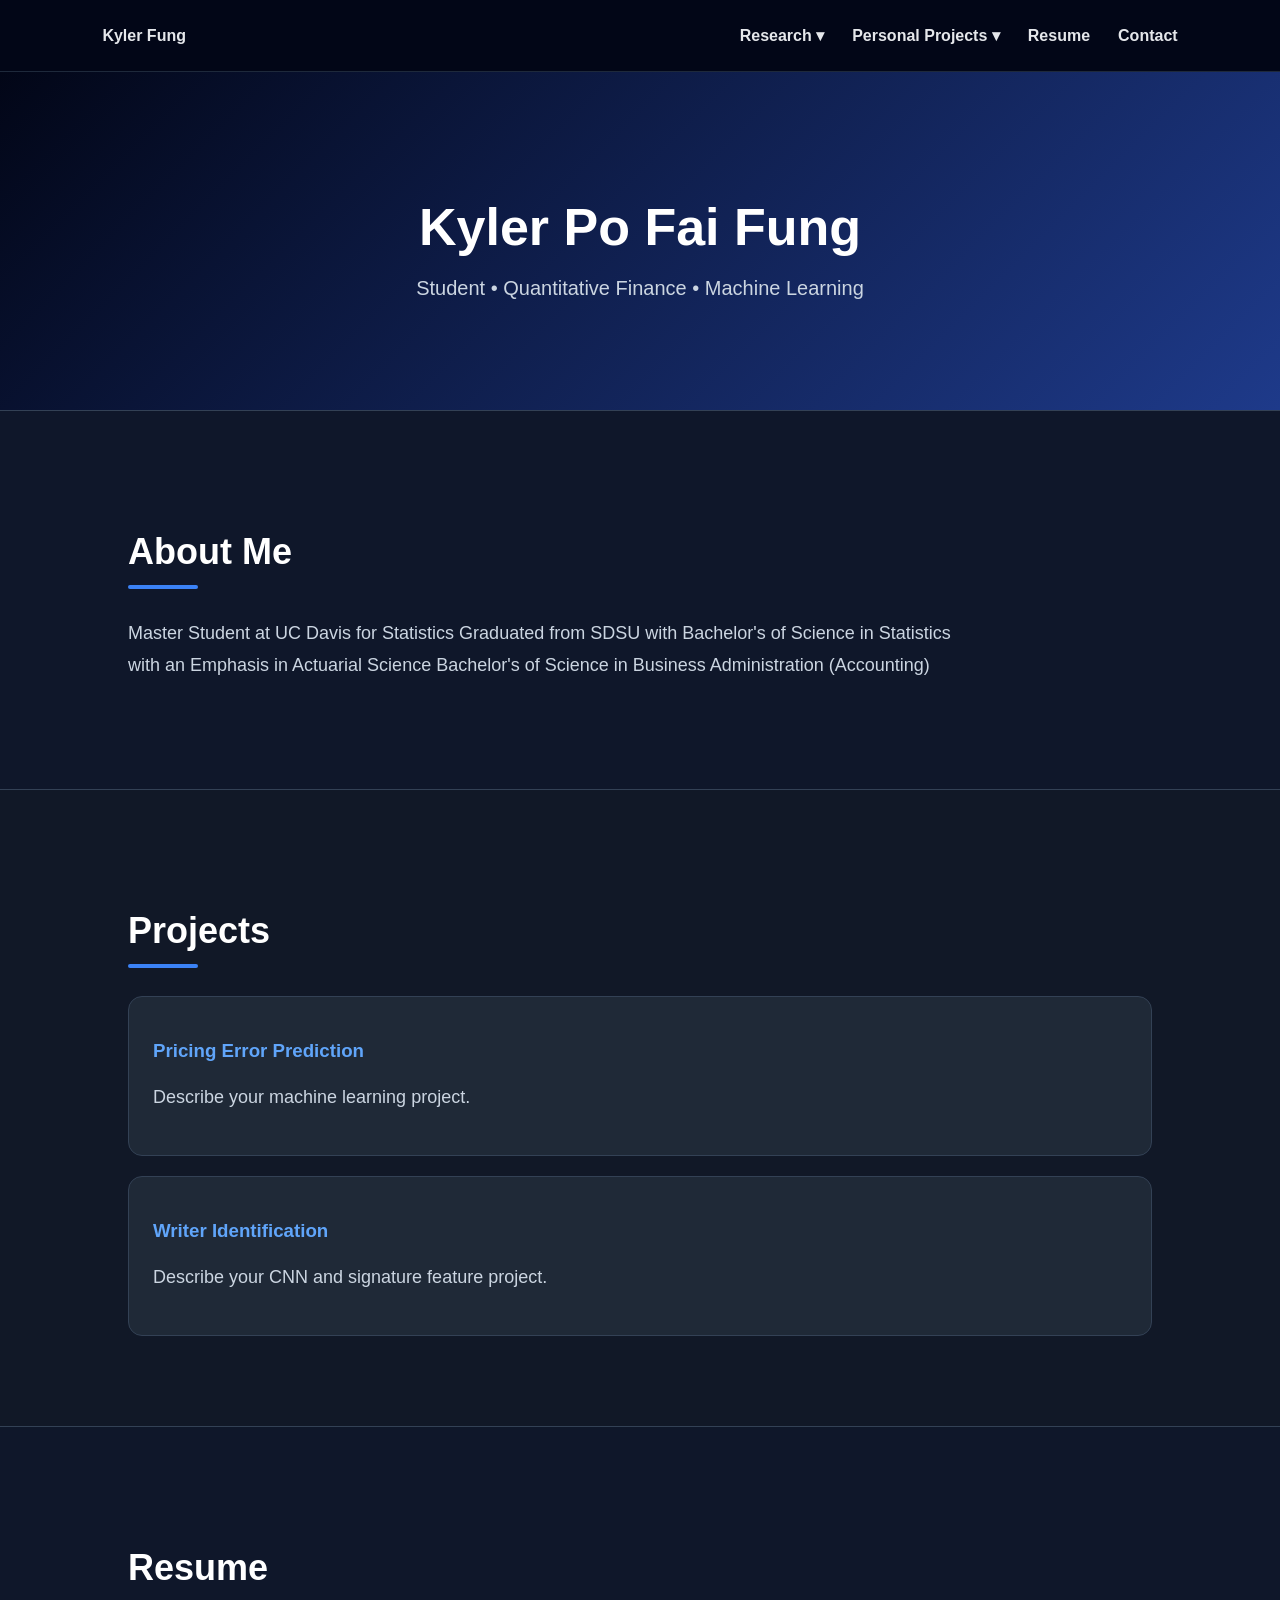
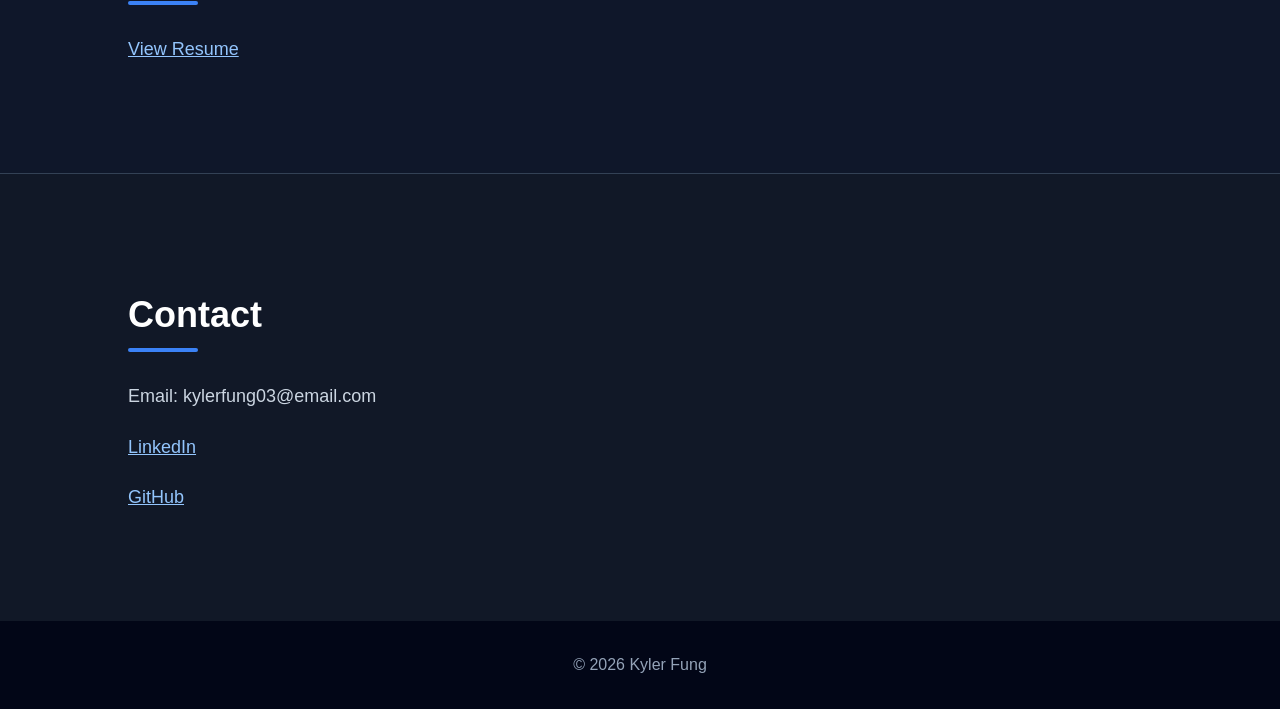
<file: index.html>
<!DOCTYPE html>
<html lang="en">
<head>
    <meta charset="UTF-8">
    <meta name="viewport" content="width=device-width, initial-scale=1.0">
    <title>Kyler Fung's Website</title>
    <link rel="stylesheet" href="css/style.css">
</head>
<meta charset="UTF-8">
<meta name="viewport" content="width=device-width, initial-scale=1.0">

<title>Kyler Fung's Website</title>

</head>

<body>

<nav class="navbar">
    <a href="index.html" class="logo">Kyler Fung</a>

    <div class="dropdown">
        <button class="dropbtn">Research ▾</button>
        <div class="dropdown-content">
            <a href="research/COPD/index.html">COPD Clustering Project</a>
            <a href="research/Finance/index.html">Pricing Error M/L Project</a>
        </div>
    </div>

    <div class="dropdown">
        <button class="dropbtn">Personal Projects ▾</button>
        <div class="dropdown-content">
            <a href="personal/First PC/index.html">First Desktop</a>
            <a href="">Server</a>
            <a href="">Desktop for ML</a>
            <a href="">AI</a>
        </div>
    </div>

    <a href="files/Fung_Kyler_Resume.pdf" download>Resume</a>
    <a href="#contact">Contact</a>
</nav>

<header>

<h1>Kyler Po Fai Fung</h1>

<p>Student • Quantitative Finance • Machine Learning</p>

</header>

<section>

<h2>About Me</h2>

<p>
Master Student at UC Davis for Statistics
Graduated from SDSU with 
    Bachelor's of Science in Statistics with an Emphasis in Actuarial Science
    Bachelor's of Science in Business Administration (Accounting)
</p>

</section>

<section>

<h2>Projects</h2>

<div class="project">
<h3>Pricing Error Prediction</h3>
<p>
Describe your machine learning project.
</p>
</div>

<div class="project">
<h3>Writer Identification</h3>
<p>
Describe your CNN and signature feature project.
</p>
</div>

</section>

<section>

<h2>Resume</h2>

<p>
<a href="files/Fung_Kyler_Resume.pdf" target="_blank">
    View Resume
</a>
</p>

</section>

<section>

<h2>Contact</h2>

<p>Email: kylerfung03@email.com</p>

<p>
<a href="https://linkedin.com/in/kyler-fung">LinkedIn</a>
</p>

<p>
<a href="https://github.com">GitHub</a>
</p>

</section>

<footer>

© 2026 Kyler Fung

</footer>

</body>
</html>
</file>
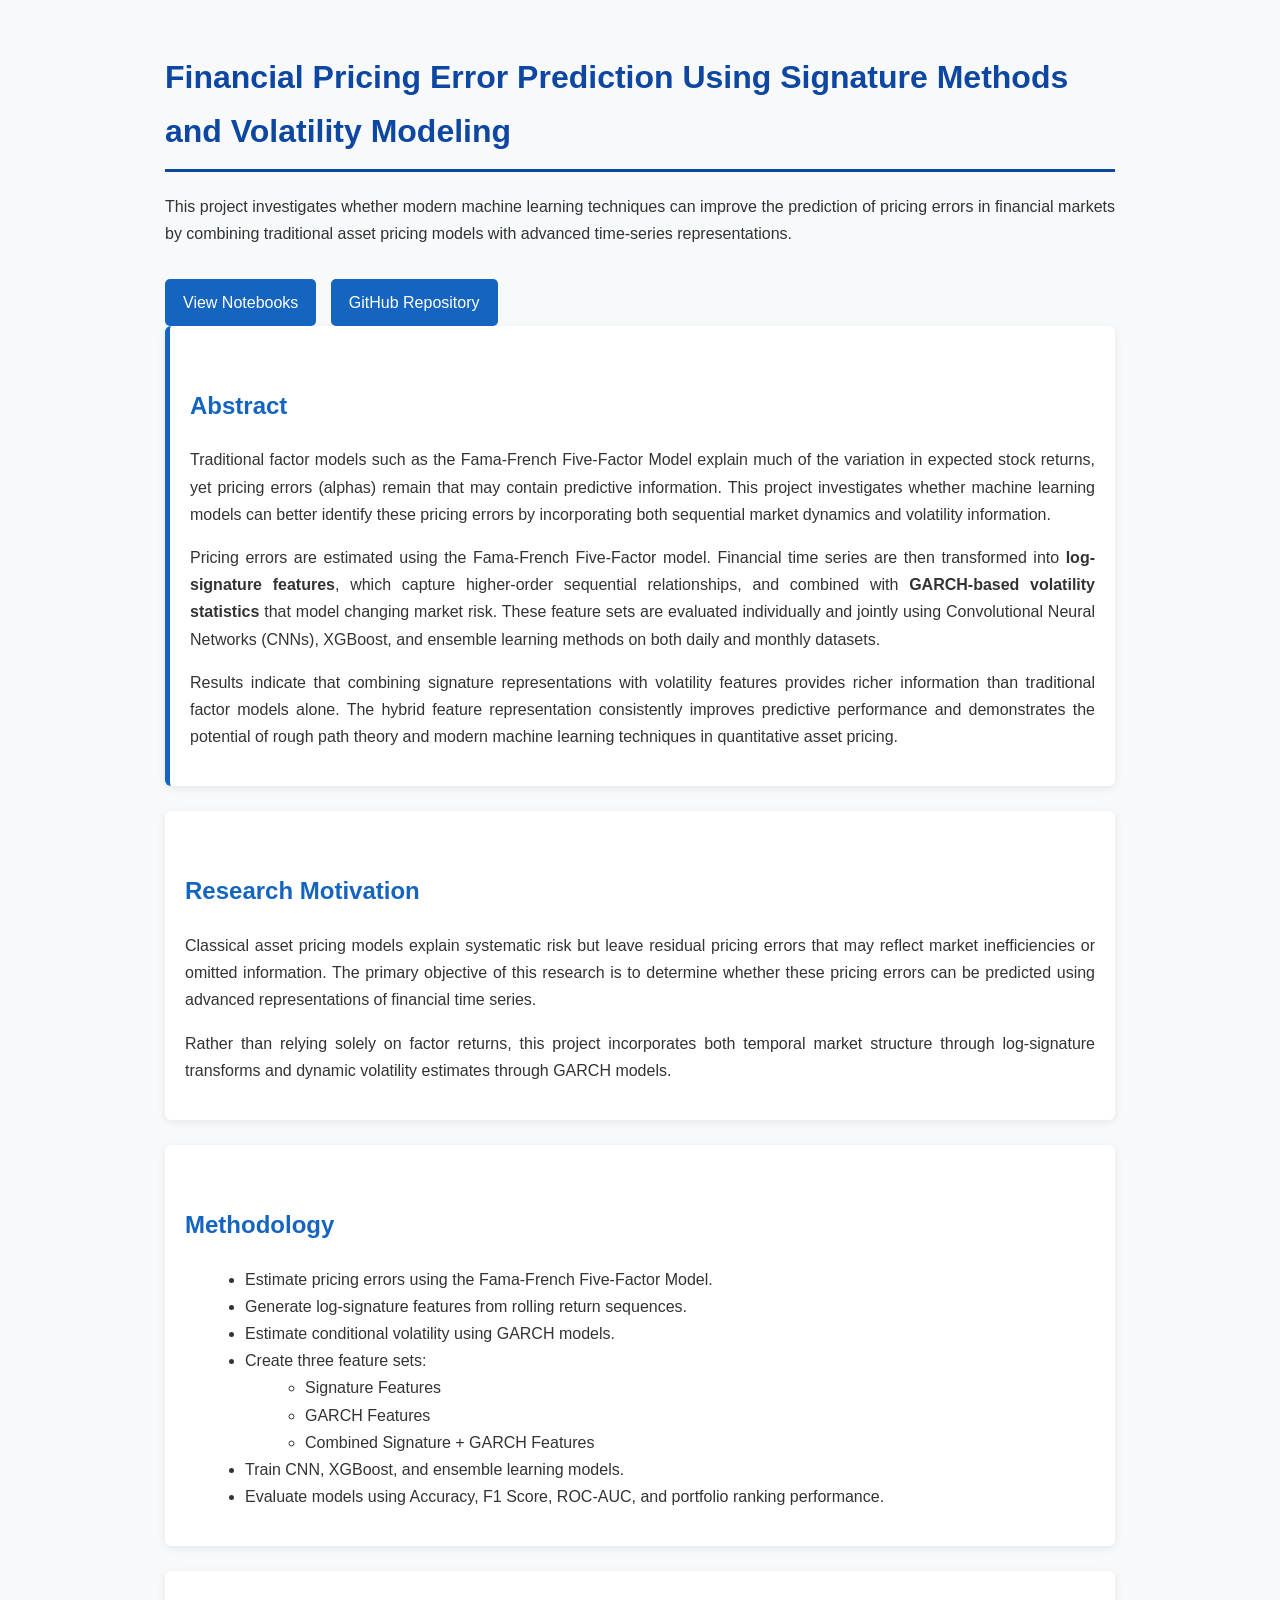
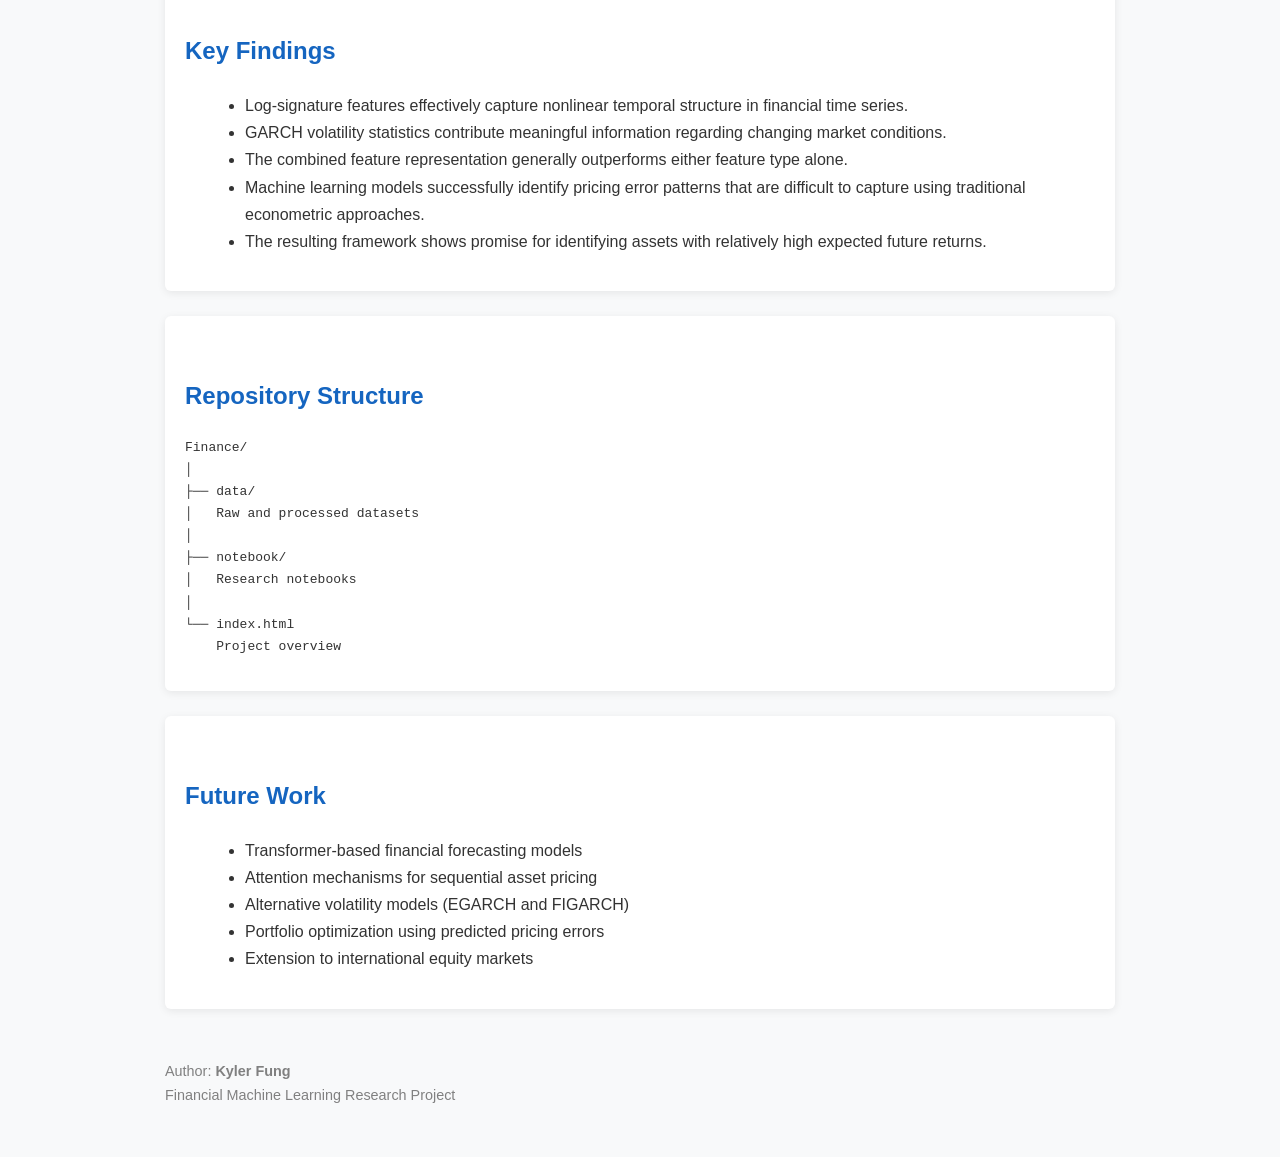
<file: research/Finance/index.html>
<!DOCTYPE html>
<html lang="en">
<head>
    <meta charset="UTF-8">
    <meta name="viewport" content="width=device-width, initial-scale=1.0">
    <title>Financial Pricing Error Prediction</title>

    <style>
        body {
            font-family: Arial, Helvetica, sans-serif;
            max-width: 950px;
            margin: 50px auto;
            padding: 0 25px;
            line-height: 1.7;
            background: #f8f9fa;
            color: #333;
        }

        h1 {
            color: #0d47a1;
            border-bottom: 3px solid #0d47a1;
            padding-bottom: 10px;
        }

        h2 {
            color: #1565c0;
            margin-top: 40px;
        }

        p {
            text-align: justify;
        }

        .abstract {
            background: white;
            border-left: 5px solid #1565c0;
            padding: 20px;
            box-shadow: 0px 2px 8px rgba(0,0,0,0.08);
            border-radius: 6px;
        }

        .section {
            background: white;
            padding: 20px;
            margin-top: 25px;
            box-shadow: 0px 2px 8px rgba(0,0,0,0.08);
            border-radius: 6px;
        }

        ul {
            margin-left: 20px;
        }

        code {
            background: #eeeeee;
            padding: 2px 5px;
            border-radius: 4px;
        }

        footer {
            margin-top: 50px;
            text-align: center;
            color: gray;
            font-size: 0.9em;
        }

        .button {
            display: inline-block;
            margin-right: 10px;
            margin-top: 15px;
            padding: 10px 18px;
            background: #1565c0;
            color: white;
            text-decoration: none;
            border-radius: 5px;
            transition: 0.2s;
        }

        .button:hover {
            background: #0d47a1;
        }
    </style>
</head>

<body>

<h1>Financial Pricing Error Prediction Using Signature Methods and Volatility Modeling</h1>

<p>
This project investigates whether modern machine learning techniques can improve the prediction of pricing errors in financial markets by combining traditional asset pricing models with advanced time-series representations.
</p>

<a class="button" href="notebook/">View Notebooks</a>
<a class="button" href="https://github.com/kfung03/kylerfung.github.io">GitHub Repository</a>

<div class="abstract">
<h2>Abstract</h2>

<p>
Traditional factor models such as the Fama-French Five-Factor Model explain much of the variation in expected stock returns, yet pricing errors (alphas) remain that may contain predictive information. This project investigates whether machine learning models can better identify these pricing errors by incorporating both sequential market dynamics and volatility information.
</p>

<p>
Pricing errors are estimated using the Fama-French Five-Factor model. Financial time series are then transformed into <strong>log-signature features</strong>, which capture higher-order sequential relationships, and combined with <strong>GARCH-based volatility statistics</strong> that model changing market risk. These feature sets are evaluated individually and jointly using Convolutional Neural Networks (CNNs), XGBoost, and ensemble learning methods on both daily and monthly datasets.
</p>

<p>
Results indicate that combining signature representations with volatility features provides richer information than traditional factor models alone. The hybrid feature representation consistently improves predictive performance and demonstrates the potential of rough path theory and modern machine learning techniques in quantitative asset pricing.
</p>

</div>

<div class="section">
<h2>Research Motivation</h2>

<p>
Classical asset pricing models explain systematic risk but leave residual pricing errors that may reflect market inefficiencies or omitted information. The primary objective of this research is to determine whether these pricing errors can be predicted using advanced representations of financial time series.
</p>

<p>
Rather than relying solely on factor returns, this project incorporates both temporal market structure through log-signature transforms and dynamic volatility estimates through GARCH models.
</p>

</div>

<div class="section">
<h2>Methodology</h2>

<ul>
<li>Estimate pricing errors using the Fama-French Five-Factor Model.</li>

<li>Generate log-signature features from rolling return sequences.</li>

<li>Estimate conditional volatility using GARCH models.</li>

<li>Create three feature sets:
    <ul>
        <li>Signature Features</li>
        <li>GARCH Features</li>
        <li>Combined Signature + GARCH Features</li>
    </ul>
</li>

<li>Train CNN, XGBoost, and ensemble learning models.</li>

<li>Evaluate models using Accuracy, F1 Score, ROC-AUC, and portfolio ranking performance.</li>

</ul>

</div>

<div class="section">

<h2>Key Findings</h2>

<ul>

<li>Log-signature features effectively capture nonlinear temporal structure in financial time series.</li>

<li>GARCH volatility statistics contribute meaningful information regarding changing market conditions.</li>

<li>The combined feature representation generally outperforms either feature type alone.</li>

<li>Machine learning models successfully identify pricing error patterns that are difficult to capture using traditional econometric approaches.</li>

<li>The resulting framework shows promise for identifying assets with relatively high expected future returns.</li>

</ul>

</div>

<div class="section">

<h2>Repository Structure</h2>

<pre>
Finance/
│
├── data/
│   Raw and processed datasets
│
├── notebook/
│   Research notebooks
│
└── index.html
    Project overview
</pre>

</div>

<div class="section">

<h2>Future Work</h2>

<ul>
<li>Transformer-based financial forecasting models</li>
<li>Attention mechanisms for sequential asset pricing</li>
<li>Alternative volatility models (EGARCH and FIGARCH)</li>
<li>Portfolio optimization using predicted pricing errors</li>
<li>Extension to international equity markets</li>
</ul>

</div>

<footer>

<p>
Author: <strong>Kyler Fung</strong><br>
Financial Machine Learning Research Project
</p>

</footer>

</body>
</html>
</file>
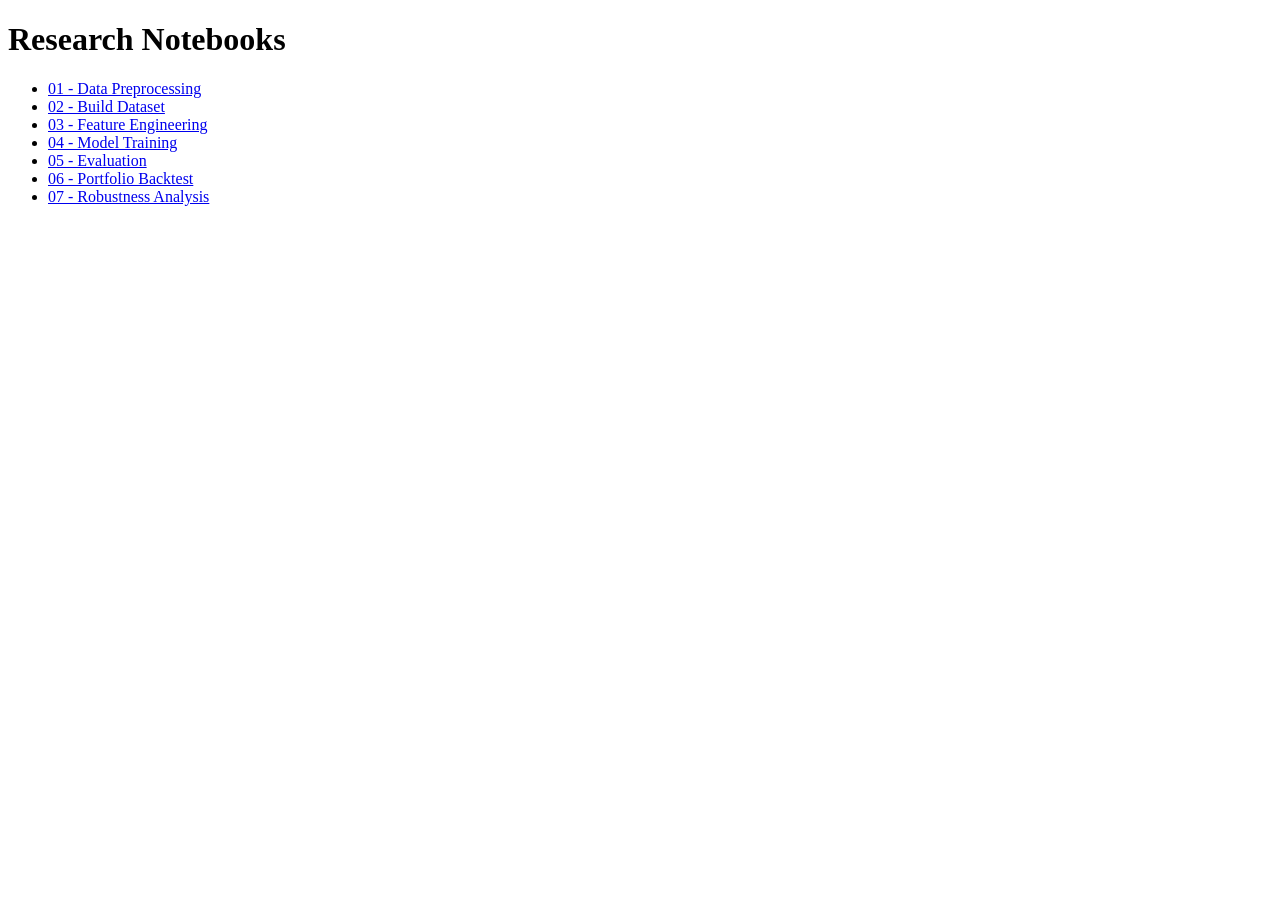
<file: research/Finance/notebook/index.html>
<!DOCTYPE html>
<html>
<head>
    <title>Financial Pricing Error Notebooks</title>
</head>
<body>

<h1>Research Notebooks</h1>

<ul>
    <li><a href="01_data_preprocessing.ipynb">01 - Data Preprocessing</a></li>
    <li><a href="02_build_datasets_parameterized.ipynb">02 - Build Dataset</a></li>
    <li><a href="03_feature_engineering_parameterized.ipynb">03 - Feature Engineering</a></li>
    <li><a href="04_model_training_parameterized.ipynb">04 - Model Training</a></li>
    <li><a href="05_model_evaluation_parameterized.ipynb">05 - Evaluation</a></li>
    <li><a href="06_portfolio_backtest_parameterized.ipynb">06 - Portfolio Backtest</a></li>
    <li><a href="07_robustness_analysis_expanded.ipynb">07 - Robustness Analysis</a></li>
</ul>

</body>
</html>
</file>
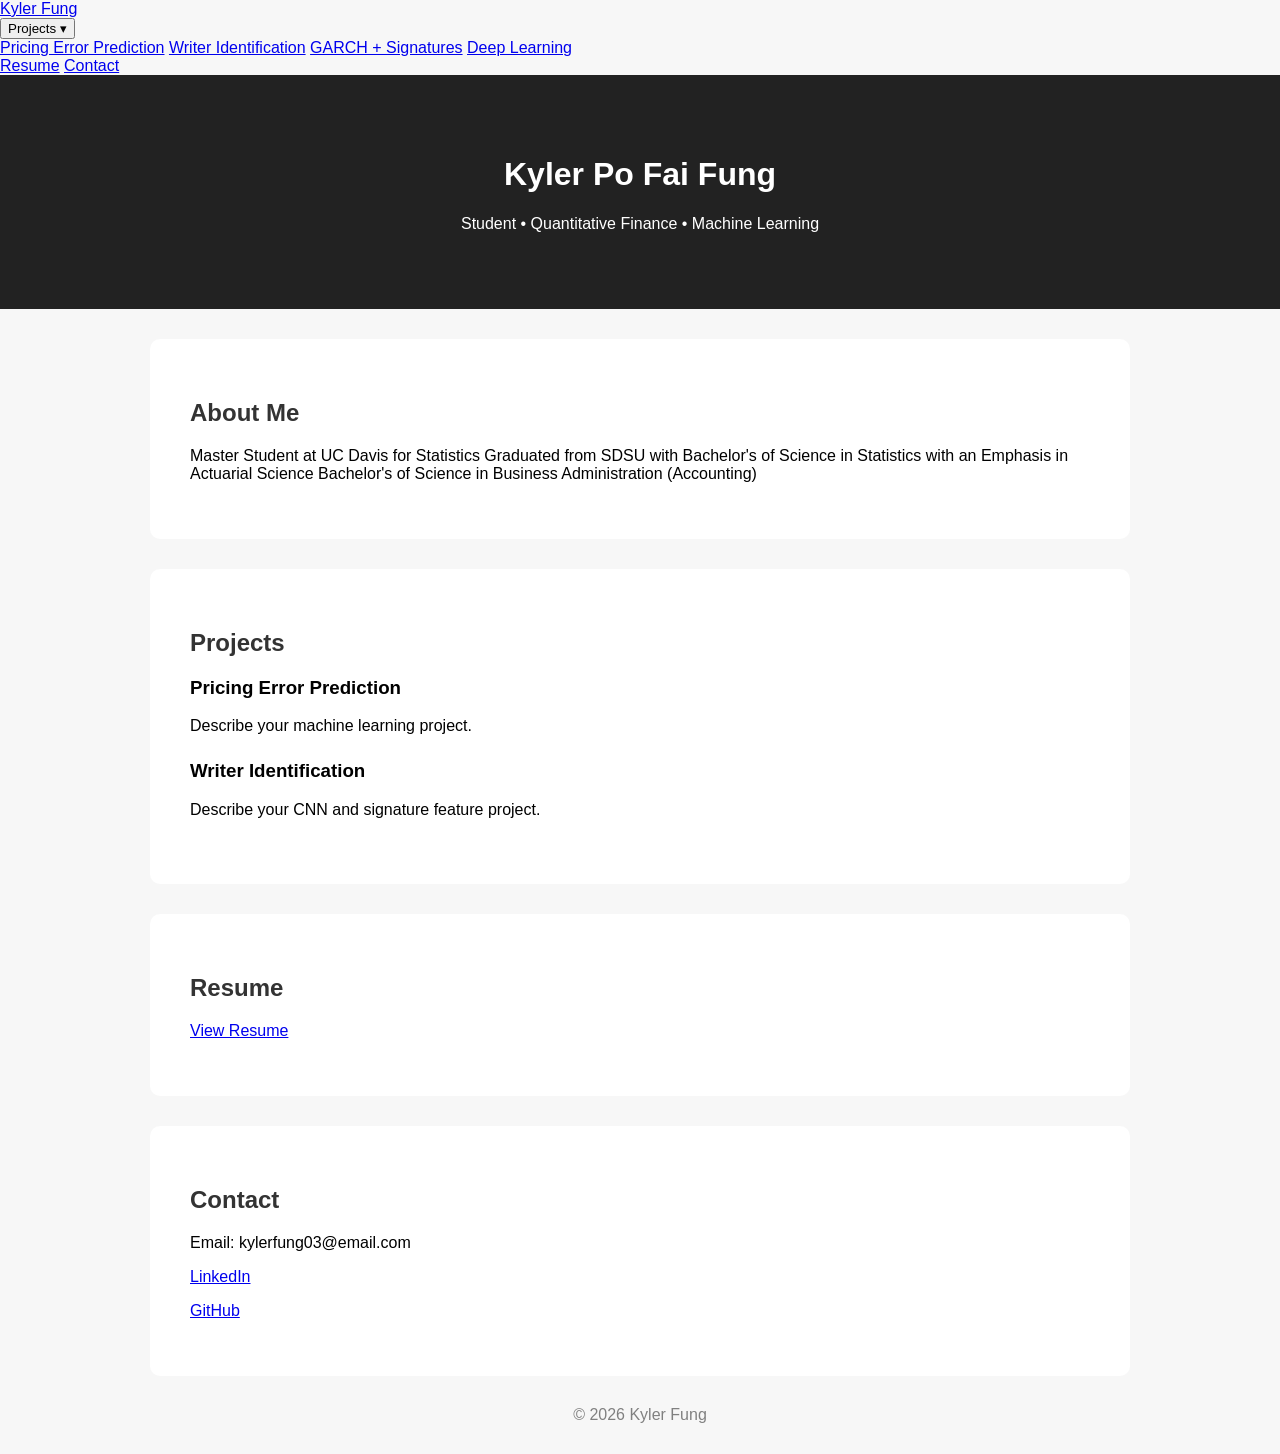
<file: homepage.html>
<!DOCTYPE html>
<html lang="en">
<head>
<meta charset="UTF-8">
<meta name="viewport" content="width=device-width, initial-scale=1.0">

<title>Kyler Fung's Website</title>

<style>
body{
    font-family:Arial,Helvetica,sans-serif;
    background:#f7f7f7;
    margin:0;
}

header{
    background:#222;
    color:white;
    padding:60px;
    text-align:center;
}

section{
    max-width:900px;
    margin:auto;
    background:white;
    padding:40px;
    margin-top:30px;
    border-radius:10px;
}

h2{
    color:#333;
}

.project{
    margin-bottom:25px;
}

footer{
    text-align:center;
    padding:30px;
    color:gray;
}
</style>

</head>

<body>

<nav class="navbar">
    <a href="index.html" class="logo">Kyler Fung</a>

    <div class="dropdown">
        <button class="dropbtn">Projects ▾</button>

        <div class="dropdown-content">
            <a href="projects/pricing-error.html">Pricing Error Prediction</a>
            <a href="projects/writer-identification.html">Writer Identification</a>
            <a href="projects/garch-signatures.html">GARCH + Signatures</a>
            <a href="projects/deep-learning.html">Deep Learning</a>
        </div>
    </div>

    <a href="files/Kyler_Fung_Resume.pdf" download>Resume</a>
    <a href="#contact">Contact</a>
</nav>

<header>

<h1>Kyler Po Fai Fung</h1>

<p>Student • Quantitative Finance • Machine Learning</p>

</header>

<section>

<h2>About Me</h2>

<p>
Master Student at UC Davis for Statistics
Graduated from SDSU with 
    Bachelor's of Science in Statistics with an Emphasis in Actuarial Science
    Bachelor's of Science in Business Administration (Accounting)
</p>

</section>

<section>

<h2>Projects</h2>

<div class="project">
<h3>Pricing Error Prediction</h3>
<p>
Describe your machine learning project.
</p>
</div>

<div class="project">
<h3>Writer Identification</h3>
<p>
Describe your CNN and signature feature project.
</p>
</div>

</section>

<section>

<h2>Resume</h2>

<p>
<a href="files/Fung_Kyler_Resume.pdf" target="_blank">
    View Resume
</a>
</p>

</section>

<section>

<h2>Contact</h2>

<p>Email: kylerfung03@email.com</p>

<p>
<a href="https://linkedin.com/in/kyler-fung">LinkedIn</a>
</p>

<p>
<a href="https://github.com">GitHub</a>
</p>

</section>

<footer>

© 2026 Kyler Fung

</footer>

</body>
</html>
</file>
<file: css/style.css>
body {
  margin: 0;
  font-family: Arial, sans-serif;
  background: #0f172a;
  color: white;
}

/* Navigation */
.navbar {
  background: #020617;
  padding: 18px 8%;
  display: flex;
  align-items: center;
  gap: 28px;
  border-bottom: 1px solid #1e293b;
  overflow: visible;
}

.logo {
  color: white;
  font-size: 24px;
  font-weight: 800;
  text-decoration: none;
  margin-right: auto;
}

.navbar a,
.dropbtn {
  color: #e5e7eb;
  text-decoration: none;
  font-size: 16px;
  font-weight: 600;
  background: none;
  border: none;
  cursor: pointer;
  padding: 8px 0;
}

.navbar a:hover,
.dropbtn:hover {
  color: #60a5fa;
}

/* Dropdown */
.dropdown {
  position: relative;
  display: inline-block;
}

.dropbtn {
  display: inline-block;
}

.dropdown-content {
  display: none;
  position: absolute;
  top: 100%;
  left: 0;
  margin-top: 0;
  min-width: 260px;
  background: #111827;
  border: 1px solid #1f2937;
  border-radius: 12px;
  box-shadow: 0 12px 30px rgba(0, 0, 0, 0.35);
  z-index: 1000;
  overflow: hidden;
}

.dropdown-content a {
  display: block;
  padding: 14px 18px;
  color: #e5e7eb;
  text-decoration: none;
}

.dropdown-content a:hover {
  background: #1f2937;
  color: #93c5fd;
}

.dropdown:hover .dropdown-content {
  display: block;
}

/* Header */
header {
  padding: 90px 8%;
  text-align: center;
  background: linear-gradient(135deg, #020617, #1e3a8a);
}

header h1 {
  font-size: 52px;
  margin-bottom: 12px;
}

header p {
  font-size: 20px;
  color: #cbd5e1;
}

/* Sections */
section {
  padding: 90px 10%;
  max-width: none;
  margin: 0;
  background: #0f172a;
  border-top: 1px solid #334155;
}

section:nth-of-type(even) {
  background: #111827;
}

section h2 {
  color: white;
  margin-bottom: 28px;
  font-size: 36px;
}

section h2::after {
  content: "";
  display: block;
  width: 70px;
  height: 4px;
  background: #3b82f6;
  margin-top: 12px;
  border-radius: 4px;
}

section p {
  max-width: 850px;
  color: #cbd5e1;
  font-size: 18px;
  line-height: 1.8;
}

/* Projects */
.project {
  background: #1f2937;
  padding: 24px;
  border-radius: 14px;
  margin-top: 20px;
  border: 1px solid #334155;
}

.project h3 {
  color: #60a5fa;
}

/* Links */
a {
  color: #93c5fd;
}

/* Footer */
footer {
  text-align: center;
  padding: 35px;
  color: #94a3b8;
  background: #020617;
}
</file>
